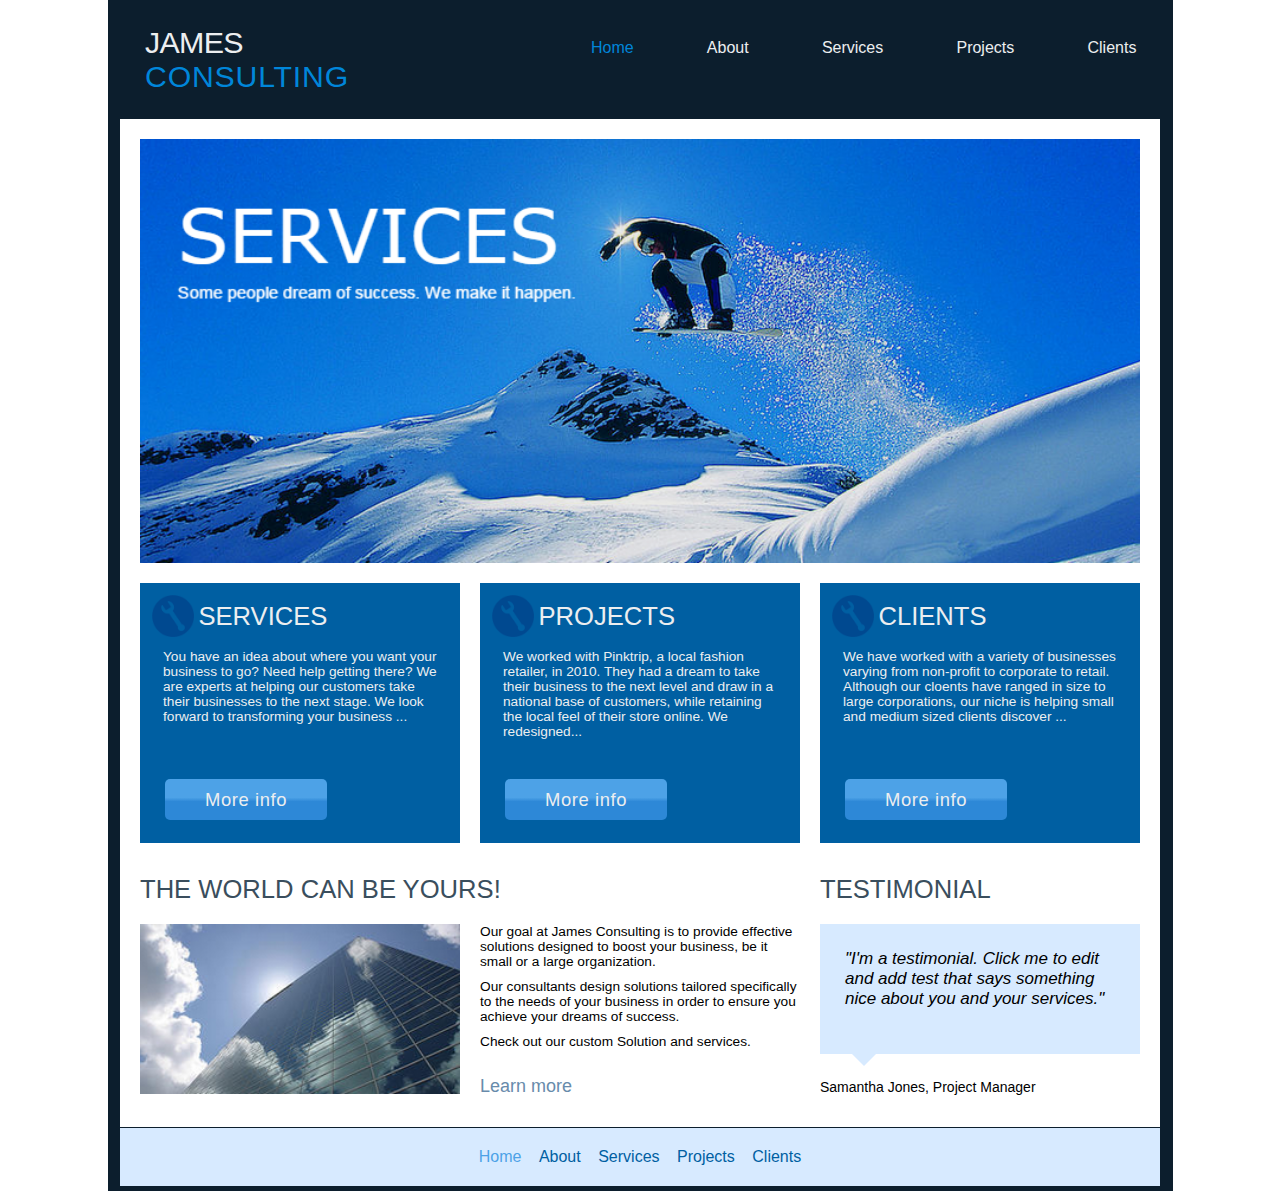
<file: scherer_archer_webFunExam/index.html>
<!DOCTYPE html>
<html lang="en">
<head>
    <meta charset="UTF-8">
    <meta http-equiv="X-UA-Compatible" content="IE=edge">
    <meta name="viewport" content="width=device-width, initial-scale=1.0">
    <link rel="stylesheet" href="style.css">
    <title>JAMES CONSULTING</title>
</head>
<body>
    <div id="wrapper">
        <header>
            <div id="logo">
                <span id="james">JAMES</span>
                <span id="consulting">CONSULTING</span>
            </div>
            <ul class="nav">
                <li id="h-home"><a href="#" >Home</a></li>
                <li><a href="#">About</a></li>
                <li><a href="#">Services</a></li>
                <li><a href="#">Projects</a></li>
                <li><a href="#">Clients</a></li>
            </ul>
        </header>
        <div id="container-main">
            <img src="main_img.png" alt="Service Image" id="main-image">
            <div class= "sub-con1">
                <div class="info-box">
                    <div class= "info-box-header">
                        <img src="icon.png" alt="Wrench Icon"> 
                        <span>SERVICES</span>
                    </div>
                    <p>You have an idea about where you want your business to go? Need help getting there? We are experts at helping our customers take their businesses to the next stage. We look forward to transforming your business ...</p>
                    <div class="b-box">
                        <a href="#" class="button">More info</a>
                    </div>
                </div>
                <div class="info-box" id= "project">
                    <div class= "info-box-header">
                        <img src="icon.png" alt="Wrench Icon">
                        <span>PROJECTS</span>
                    </div>
                    <p>We worked with Pinktrip, a local fashion retailer, in 2010. They had a dream to take their business to the next level and draw in a national base of customers, while retaining the local feel of their store online. We redesigned...</p>
                    <div class="b-box">
                        <a href="#" class="button">More info</a>
                    </div>
                </div>
                <div class="info-box">
                    <div class= "info-box-header">
                        <img src="icon.png" alt="Wrench Icon">
                        <span>CLIENTS</span>
                    </div>
                    <p>We have worked with a variety of businesses varying from non-profit to corporate to retail. Although our cloents have ranged in size to large corporations, our niche is helping small and medium sized clients discover ...</p>
                    <div class="b-box">
                        <a href="#" class="button">More info</a>
                    </div>
                </div>
            </div>
            <div class="sub-con1" id="sub-con2">
                <div id="world">THE WORLD CAN BE YOURS!</div>
                <div id="testimonial">TESTIMONIAL</div>
            </div>
            <div class="sub-con3">
                <div class="building">
                    <img src="building.png" alt="Building">
                </div>
                <div class="goals">
                    <p>Our goal at James Consulting is to provide effective solutions designed to boost your business, be it small or a large organization.</p>
                    <p>Our consultants design solutions tailored specifically to the needs of your business in order to ensure you achieve your dreams of success.</p>
                    <p>Check out our custom Solution and services.</p>
                    <p id="learn"><a href="#">Learn more</a></p>
                </div>
                <div class="t-text">
                    <div id=s-bubble>
                        <p>"I'm a testimonial. Click me to edit and add test that says something nice about you and your services."</p>
                    </div>
                    <div id="triangle"></div>
                    <p id="author">Samantha Jones, Project Manager</p>
                </div>
            </div>
        </div>
        <footer>
            <ul>
                <li id="f-home"><a href="#">Home</a></li>
                <li><a href="#">About</a></li>
                <li><a href="#">Services</a></li>
                <li><a href="#">Projects</a></li>
                <li><a href="#">Clients</a></li>
            </ul>
        </footer>
    </div>
</body>
</html>
</file>
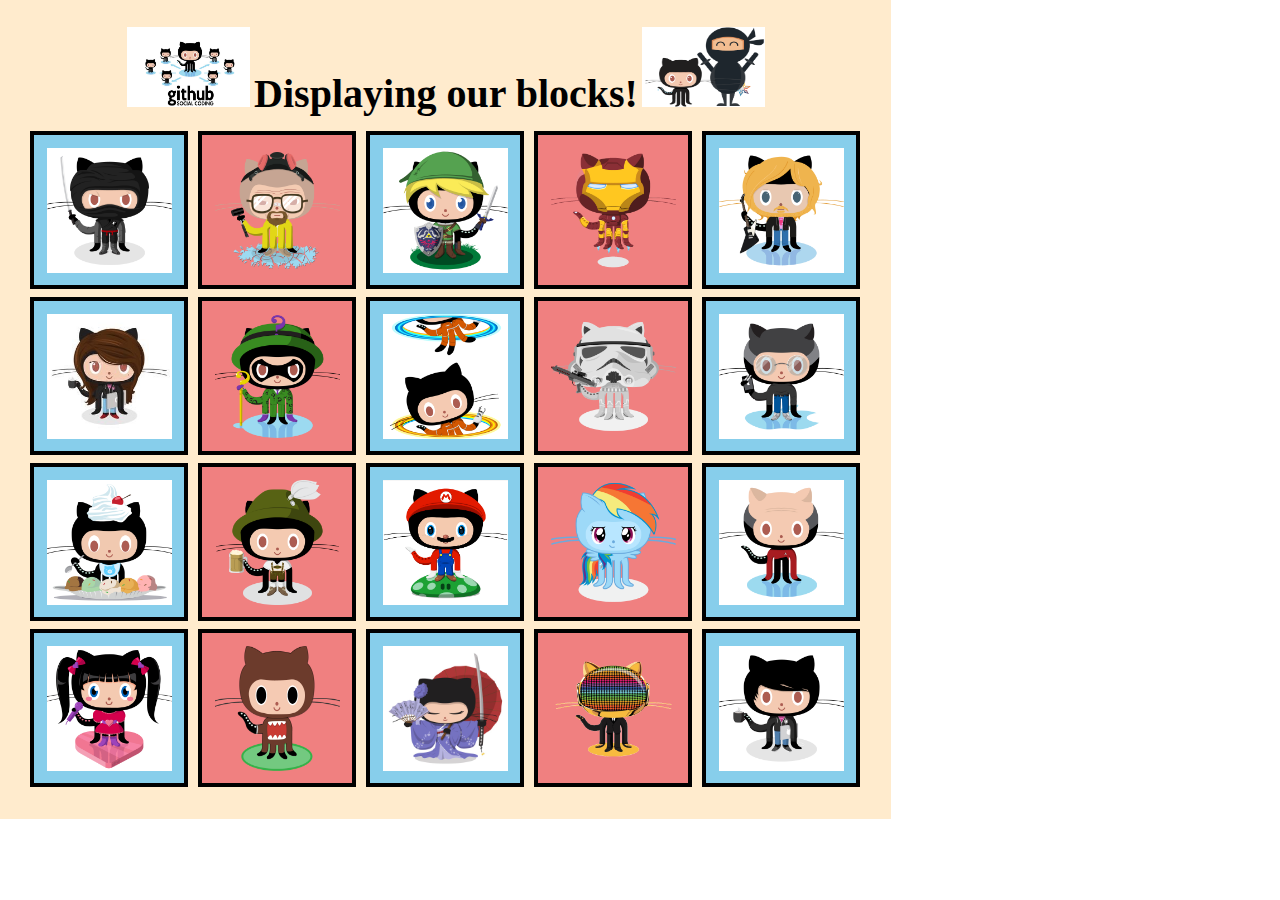
<file: CSS/scherer_archer_displayingBlocks/index.html>
<!DOCTYPE html>
<html lang="en">
<head>
    <meta charset="UTF-8">
    <meta http-equiv="X-UA-Compatible" content="IE=edge">
    <meta name="viewport" content="width=device-width, initial-scale=1.0">
    <link rel="stylesheet" type="text/css" href="style.css">
    <title>Document</title>
</head>
<body>
    <div id="wrapper">
        <div id="header">
            <img src="images/github.jpg" alt="Github Pic" id="headerpic1">
            <p>Displaying our blocks!</p>
            <img src="images/catandninja.png" alt="Image of Cat and Ninija" id="headerpic2">
        </div>
        <div id="content">
            <div class="row">
                <div class="blue-tile">
                    <img class="content-pics" src="images/1dojocat.jpg" alt="Image of Dojo Cat">
                </div>
                <div class="red-tile">
                    <img class="content-pics" src="images/2heisencat.png" alt="Image of Heisen-cat">
                </div>
                <div class="blue-tile">
                    <img class="content-pics" src="images/3linkcat.png" alt="Image of Link Cat">
                </div>
                <div class="red-tile">
                    <img class="content-pics" src="images/4ironcat.png" alt="Image of Iron-cat">
                </div>
                <div class="blue-tile">
                    <img class="content-pics" src="images/5defunktocat.png" alt="Image of Defunk-o-cat">
                </div>
            </div>
            <div class="row">
                <div class="blue-tile">
                    <img class="content-pics" src="images/6coder2.jpg" alt="Image Coder 2">
                </div>
                <div class="red-tile">
                    <img class="content-pics" src="images/7riddlocat.png" alt="Image of Riddlocat">
                </div>
                <div class="blue-tile">
                    <img class="content-pics" src="images/8chellocat.jpg" alt="Image Chello Cat">
                </div>
                <div class="red-tile">
                    <img class="content-pics" src="images/9stormtroopocat.png" alt="Image of Stormtropper Cat">
                </div>
                <div class="blue-tile">
                    <img class="content-pics" src="images/10visionary.jpg" alt="Image Visionary">
                </div>
            </div>
            <div class="row">
                <div class="blue-tile">
                    <img class="content-pics" src="images/11cherry.jpg" alt="Image of Cherry">
                </div>
                <div class="red-tile">
                    <img class="content-pics" src="images/12oktobercat.png" alt="Image of Oktober Cat">
                </div>
                <div class="blue-tile">
                    <img class="content-pics" src="images/13mario.png" alt="Image Mario">
                </div>
                <div class="red-tile">
                    <img class="content-pics" src="images/14cooler.png" alt="Image of Cooler">
                </div>
                <div class="blue-tile">
                    <img class="content-pics" src="images/15jean-luc-picat.jpg" alt="Image of Jean-luc-Picat">
                </div>
            </div>
            <div class="row">
                <div class="blue-tile">
                    <img class="content-pics" src="images/16aidorucat.png" alt="Image of Aidorucat">
                </div>
                <div class="red-tile">
                    <img class="content-pics" src="images/17domo-cat.png" alt="Image of Domo Cat">
                </div>
                <div class="blue-tile">
                    <img class="content-pics" src="images/18kantana.jpg" alt="Image of Katana Cat">
                </div>
                <div class="red-tile">
                    <img class="content-pics" src="images/19daftpunk.gif" alt="Image of Daft Punk">
                </div>
                <div class="blue-tile">
                    <img class="content-pics" src="images/20codercat.jpg" alt="Image of Coder Cat">
                </div>
            </div>
        </div>

    </div>
</body>
</html>
</file>
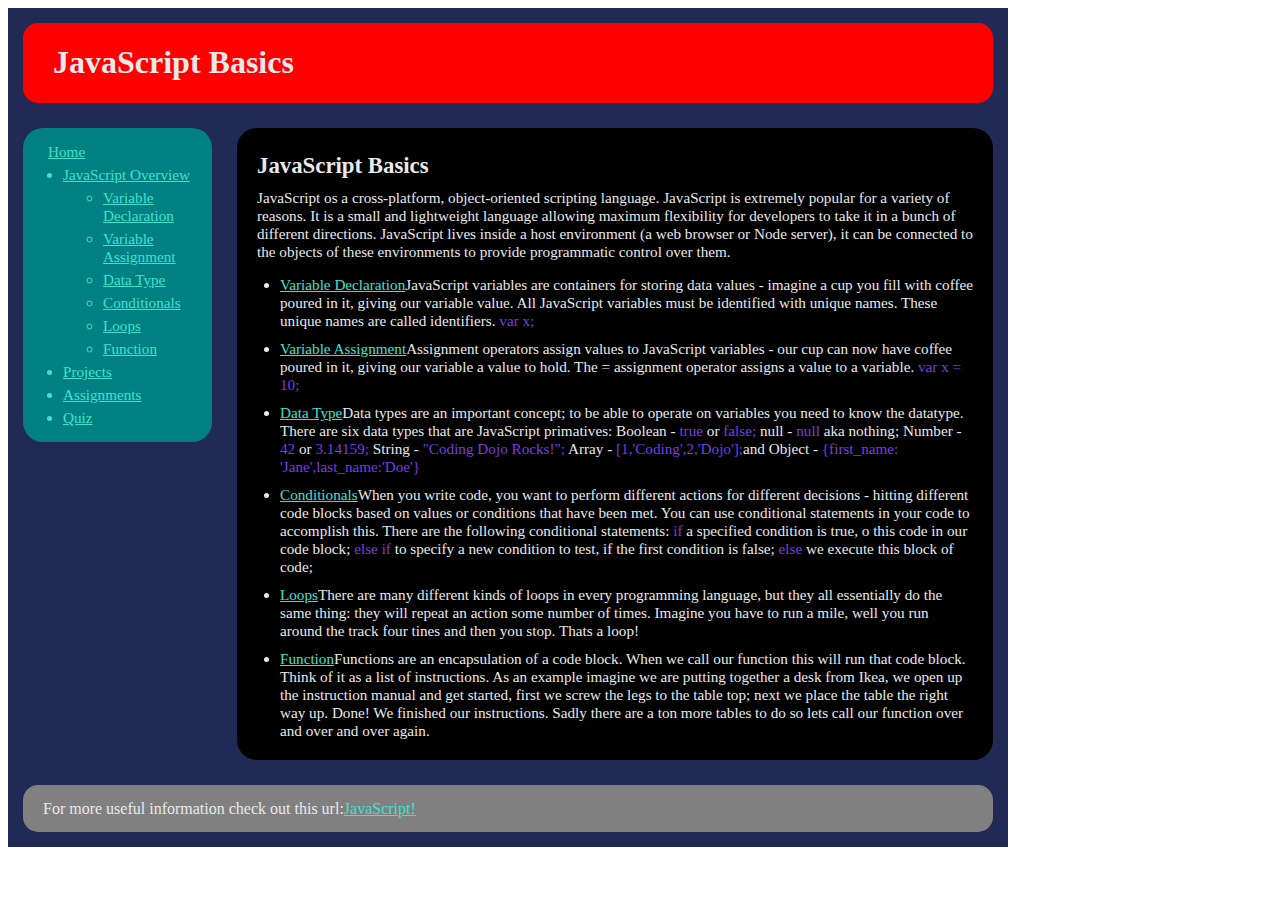
<file: CSS/scherer_archer_JavaScriptBasics/index.html>
<!DOCTYPE html>
<html lang="en">
<head>
    <meta charset="UTF-8">
    <meta http-equiv="X-UA-Compatible" content="IE=edge">
    <meta name="viewport" content="width=device-width, initial-scale=1.0">
    <link rel="stylesheet" type="text/css" href="style.css">
    <title>Document</title>
</head>
<body>
    <div id= "wrapper">
        <header> 
            <h1>JavaScript Basics</h1>
        </header>
        <nav>
            <!-- <a href="#">Home</a> -->
            <ul>
                <li id="home"><a href="#">Home</a></li>
                <li><a href="#">JavaScript Overview</a>
                    <ul id="sublist">
                        <li><a href="#">Variable Declaration</a></li>
                        <li><a href="#">Variable Assignment</a></li>
                        <li><a href="#">Data Type</a></li>
                        <li><a href="#">Conditionals</a></li>
                        <li><a href="#">Loops</a></li>
                        <li><a href="#">Function</a></li>
                    </ul>
                </li>
                <li><a href="#">Projects</a></li>
                <li><a href="#">Assignments</a></li>
                <li><a href="#">Quiz</a></li>
            </ul>
        </nav>
        <div class= "container">
            <div id= "content">
                <h2>JavaScript Basics</h2>
                <p>JavaScript os a cross-platform, object-oriented scripting language. JavaScript is extremely popular for a variety of reasons. It is a small and lightweight language allowing maximum flexibility for developers to take it in a bunch of different directions. JavaScript lives inside a host environment (a web browser or Node server), it can be connected to the objects of these environments to provide programmatic control over them. </p>
                <ul>
                    <li><a href="#">Variable Declaration</a>JavaScript variables are containers for storing data values - imagine a cup you fill with coffee poured in it, giving our variable value. All JavaScript variables must be identified with unique names. These unique names are called identifiers. <span>var x;</span></li>
                    <li><a href="#">Variable Assignment</a>Assignment operators assign values to JavaScript variables - our cup can now have coffee poured in it, giving our variable a value to hold. The = assignment operator assigns a value to a variable. <span>var x = 10;</span></li>
                    <li><a href="#">Data Type</a>Data types are an important concept; to be able to operate on variables you need to know the datatype. There are six data types that are JavaScript primatives: Boolean - <span>true</span> or <span>false;</span> null - <span>null</span> aka nothing; Number - <span>42</span> or <span>3.14159;</span> String - <span>"Coding Dojo Rocks!";</span> Array - <span>[1,'Coding',2,'Dojo'];</span>and Object - <span>{first_name: 'Jane',last_name:'Doe'}</span></li>
                    <li><a href="#">Conditionals</a>When you write code, you want to perform different actions for different decisions - hitting different code blocks based on values or conditions that have been met. You can use conditional statements in your code to accomplish this. There are the following conditional statements: <span>if</span> a specified condition is true, o this code in our code block; <span>else if</span> to specify a new condition to test, if the first condition is false; <span>else</span> we execute this block of code;</li>
                    <li><a href="#">Loops</a>There are many different kinds of loops in every programming language, but they all essentially do the same thing: they will repeat an action some number of times. Imagine you have to run a mile, well you run around the track four tines and then you stop. Thats a loop!</li>
                    <li><a href="#">Function</a>Functions are an encapsulation of a code block. When we call our function this will run that code block. Think of it as a list of instructions. As an example imagine we are putting together a desk from Ikea, we open up the instruction manual and get started, first we screw the legs to the table top; next we place the table the right way up. Done! We finished our instructions. Sadly there are a ton more tables to do so lets call our function over and over and over again.</li>
                </ul>
            </div>
        </div>
        <footer>For more useful information check out this url: <a href="#">JavaScript!</a></footer>
    </div>
</body>
</html>
</file>
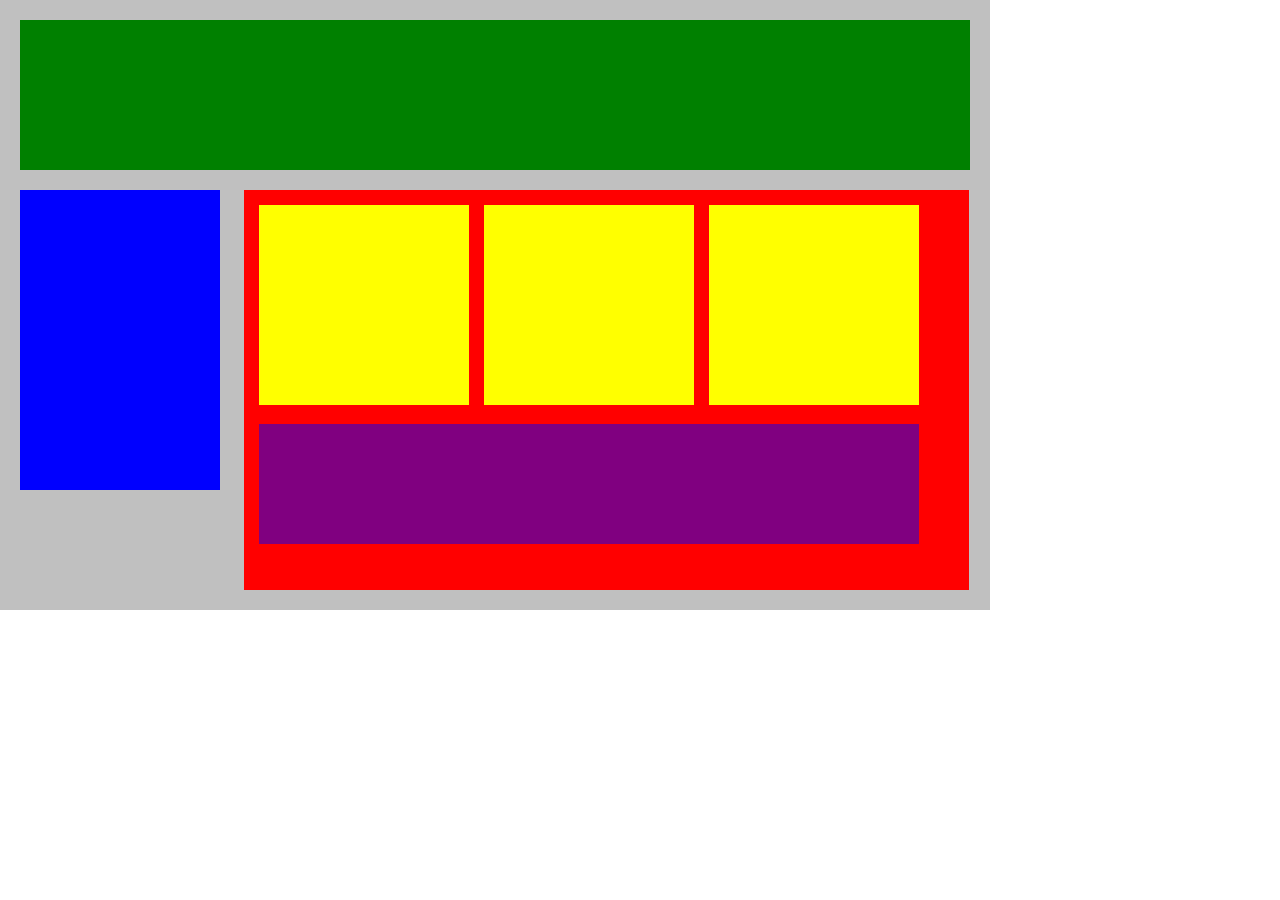
<file: CSS/scherer_archer_plottingYourBlocks/index.html>
<!DOCTYPE html>
<html lang="en">
    <head>
        <title>Position Practice</title>
        <link rel="stylesheet" type="text/css" href="styles.css">
    </head>
    <body>
        <div id="wrapper">
            <div id="header"></div>
            <div id="navigation"></div>
            <div id="main_content">
                <div class="subcontents"></div><div class="subcontents"></div><div class="subcontents">
                </div><div id="advertisement"></div>
                </div>
        </div><!-- end of wrapper -->
    </body>
</html>
</file>
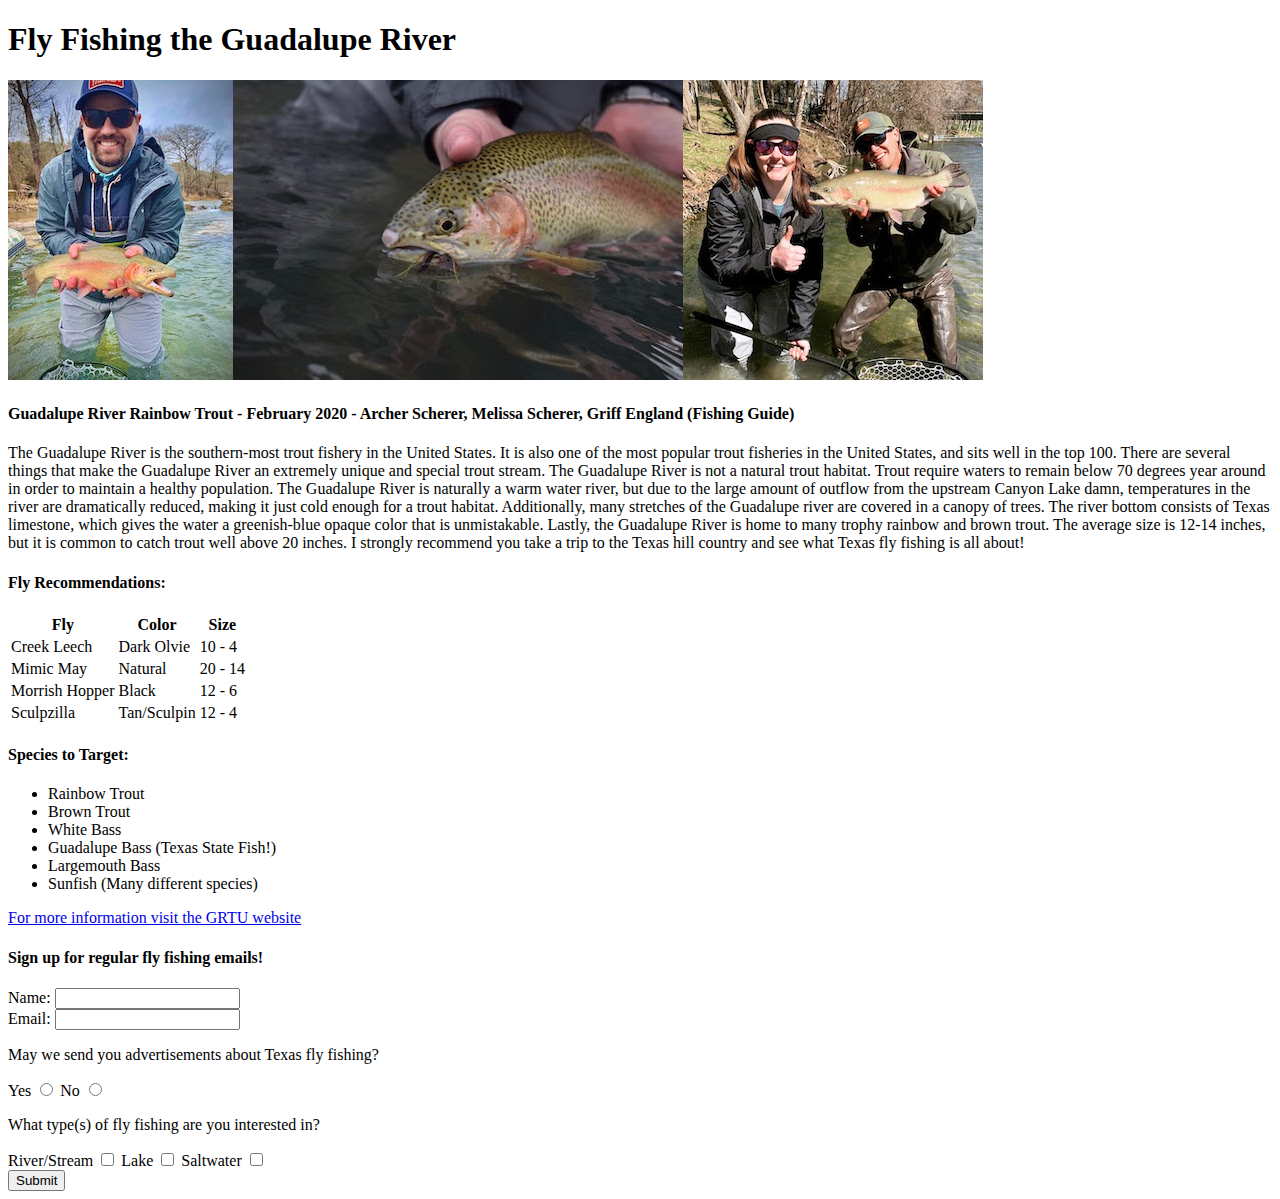
<file: HTML/scherer_archer_fakeBlog/index.html>
<!DOCTYPE html>
<html lang="en">
<head>
    <meta charset="UTF-8">
    <meta http-equiv="X-UA-Compatible" content="IE=edge">
    <meta name="viewport" content="width=device-width, initial-scale=1.0">
    <title>Fly Fishing the Guadalupe River</title>
</head>
<body>
    <h1>Fly Fishing the Guadalupe River</h1>
    <div>
        <img src="bowArcher1.jpeg" alt="Rainbow Trout"><img src="bow.jpeg" alt="Rainbow Trout in Net"><img src="bowMel.jpeg" alt="Huge Rainbow Trout">
        <h4>Guadalupe River Rainbow Trout  -  February 2020  -  Archer Scherer, Melissa Scherer, Griff England (Fishing Guide)</h4>
    </div>
    <p>The Guadalupe River is the southern-most trout fishery in the United States. It is also one of the most popular trout fisheries in the United States, and sits well in the top 100. There are several things that make the Guadalupe River an extremely unique and special trout stream. The Guadalupe River is not a natural trout habitat. Trout require waters to remain below 70 degrees year around in order to maintain a healthy population. The Guadalupe River is naturally a warm water river, but due to the large amount of outflow from the upstream Canyon Lake damn, temperatures in the river are dramatically reduced, making it just cold enough for a trout habitat. Additionally, many stretches of the Guadalupe river are covered in a canopy of trees. The river bottom consists of Texas limestone, which gives the water a greenish-blue opaque color that is unmistakable. Lastly, the Guadalupe River is home to many trophy rainbow and brown trout. The average size is 12-14 inches, but it is common to catch trout well above 20 inches. I strongly recommend you take a trip to the Texas hill country and see what Texas fly fishing is all about!</p>
    <div>
        <h4>Fly Recommendations:</h4>
        <table>
            <thead>
                <tr>
                    <th>Fly</th>
                    <th>Color</th>
                    <th>Size</th>
                </tr>
            </thead>
            <tbody>
                <tr>
                    <td>Creek Leech</td>
                    <td>Dark Olvie</td>
                    <td>10 - 4</td>
                </tr>
                <tr>
                    <td>Mimic May</td>
                    <td>Natural</td>
                    <td>20 - 14</td>
                </tr>
                <tr> 
                    <td>Morrish Hopper</td>
                    <td>Black</td>
                    <td>12 - 6</td>
                </tr>
                <tr>
                    <td>Sculpzilla</td>
                    <td>Tan/Sculpin</td>
                    <td>12 - 4</td>
                </tr>
            </tbody>
        </table>
    </div>
    <div>
        <h4>Species to Target:</h4>
        <ul>
            <li>Rainbow Trout</li>
            <li>Brown Trout</li>
            <li>White Bass</li>
            <li>Guadalupe Bass (Texas State Fish!)</li>
            <li>Largemouth Bass</li>
            <li>Sunfish (Many different species)</li>
        </ul>
    </div>
    <div>
        <a href="https://grtu.org/">For more information visit the GRTU website</a>
    </div>
    <div>
        <h4>Sign up for regular fly fishing emails!</h4>
        <form>
            <label for="name">Name:</label>
            <input type="text" name="name" id="name">
            <br>
            <label for="email">Email:</label>
            <input type="email" name="email" id="email">
            <br>
            <p>May we send you advertisements about Texas fly fishing?</p>
            <label for="yes">Yes</label>
            <input type="radio" name="permission" id="yes">
            <label for="no">No</label>
            <input type="radio" name="permission" id="no">
            <br>
            <p>What type(s) of fly fishing are you interested in?</p>
            <label for="river_stream">River/Stream</label>
            <input type="checkbox" name="type" id="river_stream">
            <label for="lake">Lake</label>
            <input type="checkbox" name="type" id="lake">
            <label for="salt">Saltwater</label>
            <input type="checkbox" name="type" id="salt">
            <br>
            <button type="submit">Submit</button>
        </form>
    </div>
</body>
</html>
</file>
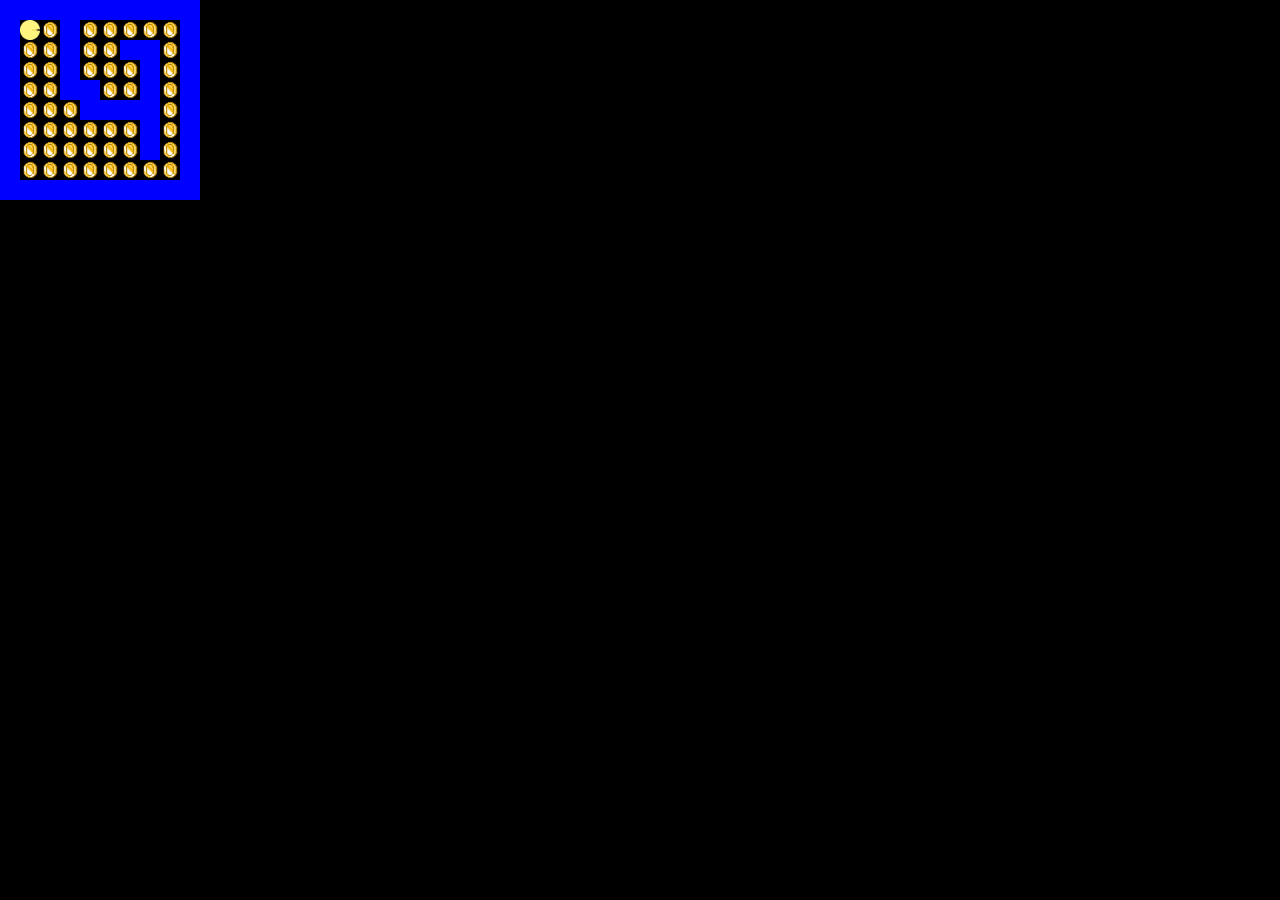
<file: JavaScript/pacMan/index.html>
<!DOCTYPE html>
<html lang="en">
<head>
    <meta charset="UTF-8">
    <meta http-equiv="X-UA-Compatible" content="IE=edge">
    <meta name="viewport" content="width=device-width, initial-scale=1.0">
    <!-- <link rel="stylesheet" href="style.css"> -->
    <title>PAC-MAN</title>
    <style type="text/css">
        * {
            margin:0;
            padding: 0;
            line-height: 0;
            font-size: 0px;
        }
        body{
            background-color: black;
        }
        .row >*{
            width: 20px;
            height: 20px;
            /* border: 1px solid black; */
            display: inline-block;
        }

        .brick {
            background-color: blue;
        }

        .coin {
            background-image: url("coin.gif");
            background-repeat: no-repeat;
            background-position: center;  
            background-size: cover;
        }

        .empty {

        }

        #pacman{
            width: 20px;
            height: 20px;
            background-image: url("pacman.gif");
            background-repeat: no-repeat;
            background-position: center;
            background-size: cover;
            position: absolute;
            /* top: 20px;
            left: 20px; */

        }
    </style>
</head>
<body>
    <div id="world"></div>
    <div id="pacman"></div>

    Features to build in js
    1) Have JS display the world as brick, coin, blank, pacman- done
    2)Have the pacman move up, down, side to side

    <script>
        var world = [
            [2,2,2,2,2,2,2,2,2,2],
            [2,1,1,2,1,1,1,1,1,2],
            [2,1,1,2,1,1,2,2,1,2],
            [2,1,1,2,1,1,1,2,1,2],
            [2,1,1,2,2,1,1,2,1,2],
            [2,1,1,1,2,2,2,2,1,2],
            [2,1,1,1,1,1,1,2,1,2],
            [2,1,1,1,1,1,1,2,1,2],
            [2,1,1,1,1,1,1,1,1,2],
            [2,2,2,2,2,2,2,2,2,2]
        ];

        var pacman = {
            x: 1,
            y: 1
        };

        function displayWorld() {
            var output = '';

            for(var i=0; i<world.length; i++) {
                output += "\n<div class='row'>"
                for(var j=0; j< world[i].length; j++) {
                    if(world[i][j] == 2) {
                        output+= "\n\t<div class='brick'></div>";
                    }
                    else if(world[i][j] ==1) {
                        output+= "\n\t<div class='coin'></div>";
                    }
                    if(world[i][j] ==0) {
                        output+= "\n\t<div class='empty'></div>";
                    }
                }
                output += "\n</div>";
            }
            console.log(output);
            document.getElementById('world').innerHTML = output;
        }
        function displayPacman() {
            document.getElementById('pacman').style.top = pacman.y*20+"px";
            document.getElementById('pacman').style.left = pacman.x*20+"px";

        }

        displayWorld();
        displayPacman();

        document.onkeydown = function(e){
            if(e.keyCode == 37 && world[pacman.y][pacman.x-1]!== 2) {
                pacman.x --;
            }
            else if(e.keyCode == 39 && world[pacman.y][pacman.x+1]!== 2) {
                pacman.x ++; 
            }
            else if(e.keyCode == 38 && world[pacman.y-1][pacman.x]!== 2) {
                pacman.y --;
            }
            else if(e.keyCode == 40 && world[pacman.y+1][pacman.x]!== 2) {
                pacman.y ++;
            }

            if(world[pacman.y][pacman.x] == 1){
                world[pacman.y][pacman.x] = 0;
            }
            displayWorld();    
            displayPacman();
        }


    </script>
</body>
</html>
</file>
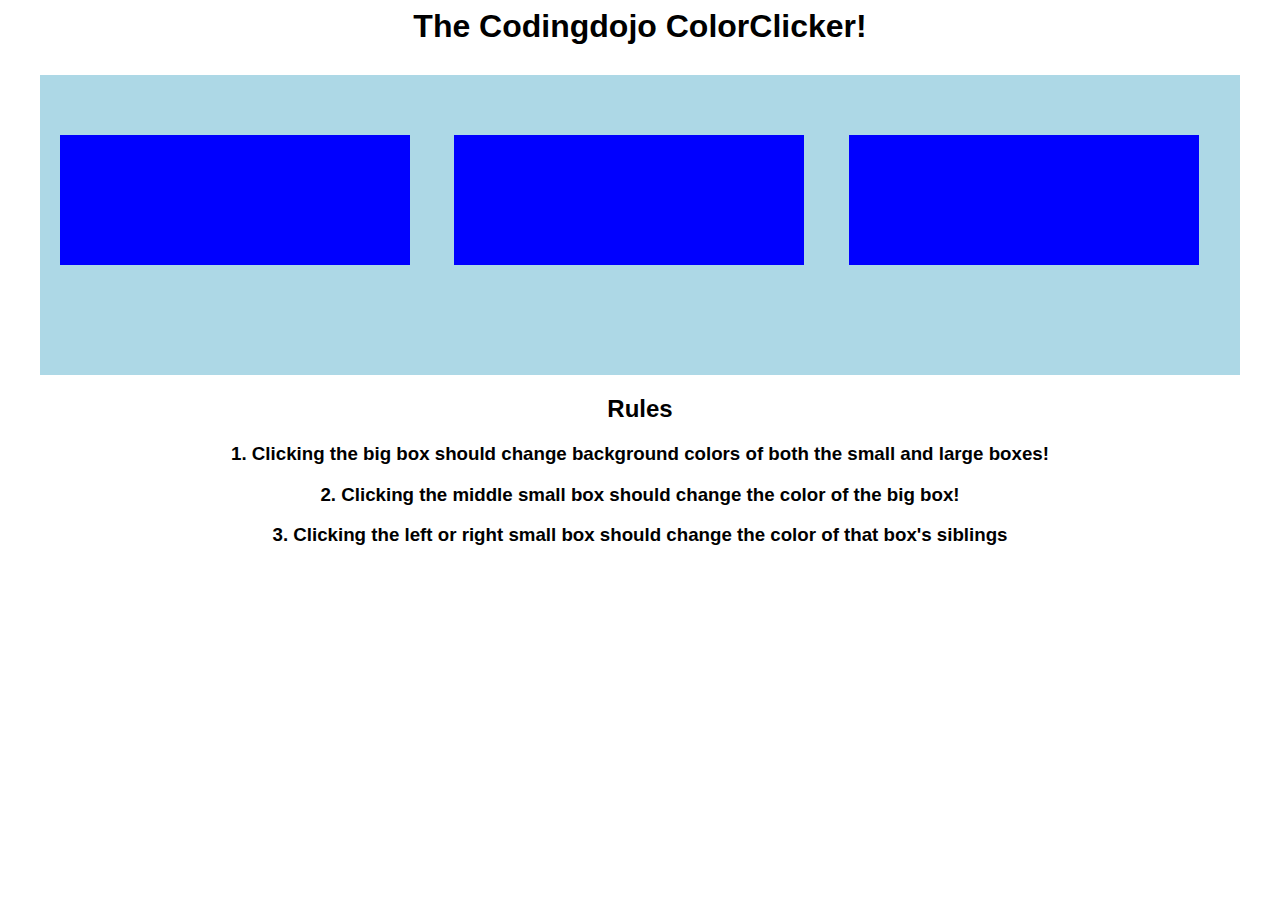
<file: JQuery/colorClicker/index.html>
<html>
    <head>
        <title>The Codingdojo ColorClicker!</title>
        <script type="text/javascript" src='http://code.jquery.com/jquery-1.10.2.min.js'></script> 
        <script type="text/javascript">
            function random_color()
                {
                var rgb = ['a','b','c','d','e','f','0','1','2','3','4','5','6','7','8','9'];
                color = '#'  //this is what we'll return!
                for(var i = 0; i < 6; i++) 
                {
                    x = Math.floor((Math.random()*16))
                    color += rgb[x]; 
                }
                return color;
            }
            $(document).ready(function(){
                $('#large_box').click(function(){
                    // alert('you clicked the big box!');
                    $(this).children().css('background-color', random_color());
                    $(this).css('background-color', random_color());
            //comment this out when you have figured out what event.stopPropagation is used for
                })
                $('.side_box').click(function(event){
                    $(this).siblings().css('background-color', random_color())
                    event.stopPropagation();
                })
                $('.middle_box').click(function(event){
                    $(this).parent().css('background-color', random_color())
                    event.stopPropagation();
                })
            });
        </script>
        <style type="text/css">
            *{
                font-family: sans-serif;
            }
            h2, h1, h3 {
                text-align: center;
            }
            #large_box {
                margin: 0px auto;
                margin-top: 30px;
                background-color: lightblue;
                width: 1200px;
                height: 300px; 
            }
            #large_box div {
                background-color: blue;
                display: inline-block;
                width: 350px;
                height: 130px;
                margin: 60px 20px;
            }
        </style>
    </head>
    <body>
        <h1>The Codingdojo ColorClicker! </h1>
        <div id='large_box'>
            <div class='side_box'></div>
            <div class='middle_box'></div>
            <div class='side_box'></div>
        </div>
        <h2>Rules</h2>
        <h3>1. Clicking the big box should change background colors of both the small and large boxes!</h3>
        <h3>2. Clicking the middle small box should change the color of the big box!</h3>
        <h3>3. Clicking the left or right small box should change the color of that box's siblings</h3>
    </body>
</html>
</file>
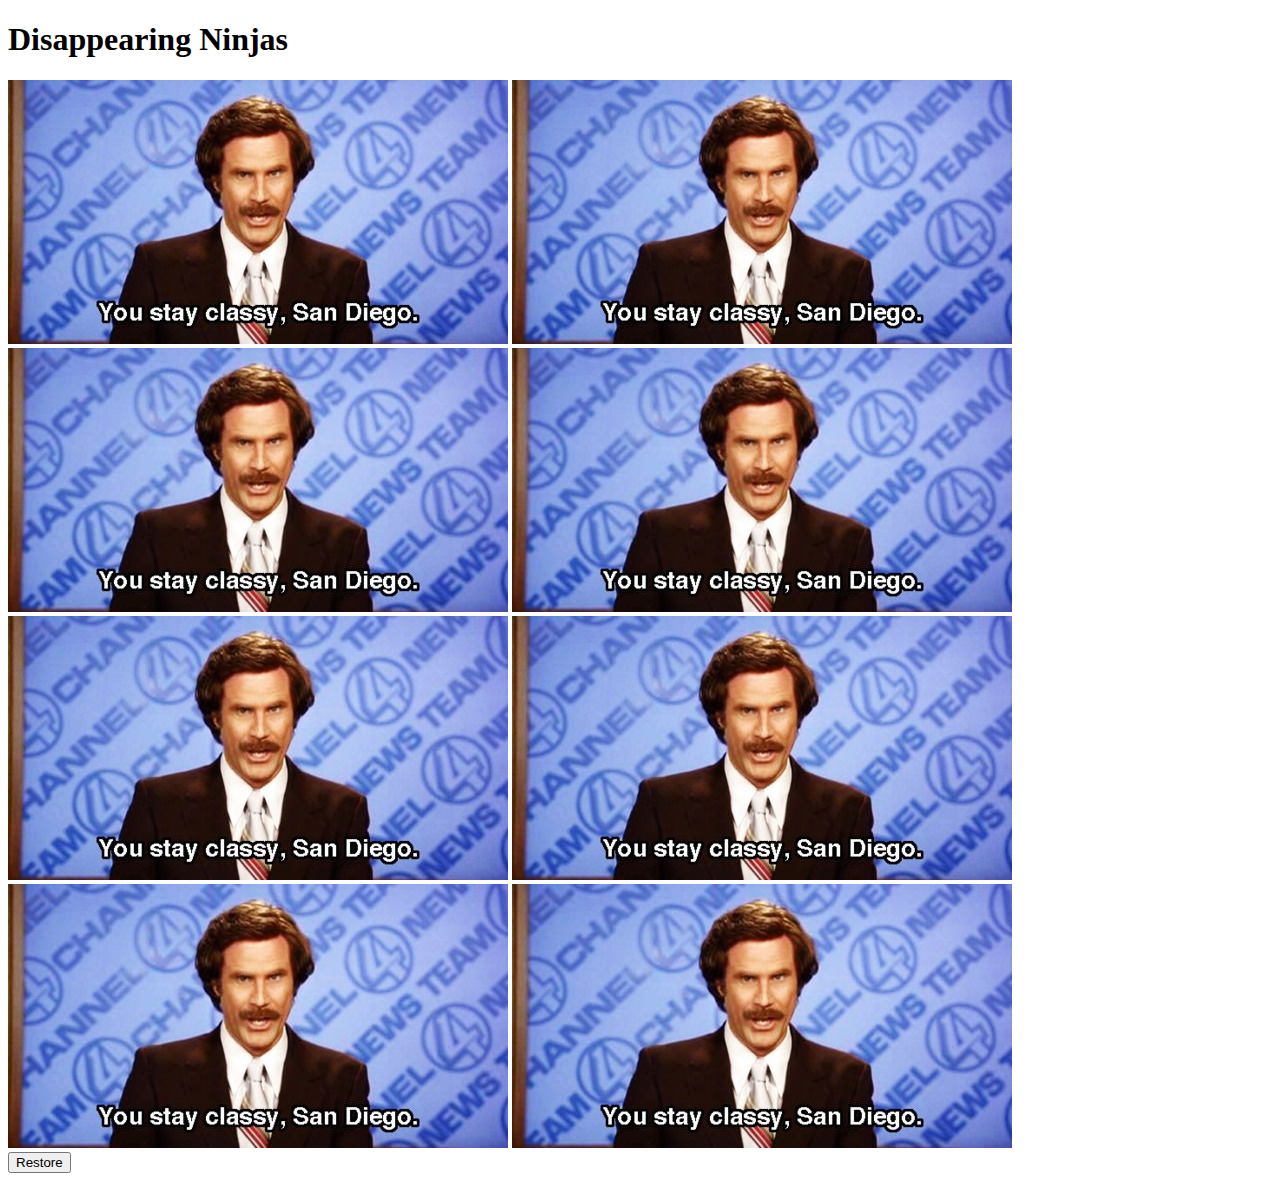
<file: JQuery/disappearingNinjas/index.html>
<!DOCTYPE html>
<html lang="en">
<head>
    <meta charset="UTF-8">
    <meta http-equiv="X-UA-Compatible" content="IE=edge">
    <meta name="viewport" content="width=device-width, initial-scale=1.0">
    <link rel="stylesheet" href="style.css" type="text/css">
    <script src="https://ajax.googleapis.com/ajax/libs/jquery/3.6.0/jquery.min.js"></script>
    <title>Disappearing Ninjas</title>

    <script>
        $(document).ready(function(){
            $('img').click(function(){
                $(this).hide();
            });
            $('button').click(function(){
                $('img').show();
            });
        });
    </script>


</head>
<body>
    <div id="wrapper">
        <h1>Disappearing Ninjas</h1>
        <div id= "container">
            <img src="classy.jpg" alt="Stay Classy">
            <img src="classy.jpg" alt="Stay Classy">
            <img src="classy.jpg" alt="Stay Classy">
            <img src="classy.jpg" alt="Stay Classy">
            <img src="classy.jpg" alt="Stay Classy">
            <img src="classy.jpg" alt="Stay Classy">
            <img src="classy.jpg" alt="Stay Classy">
            <img src="classy.jpg" alt="Stay Classy">
        </div>
        <button>Restore</button>
    </div>
</body>
</html>
</file>
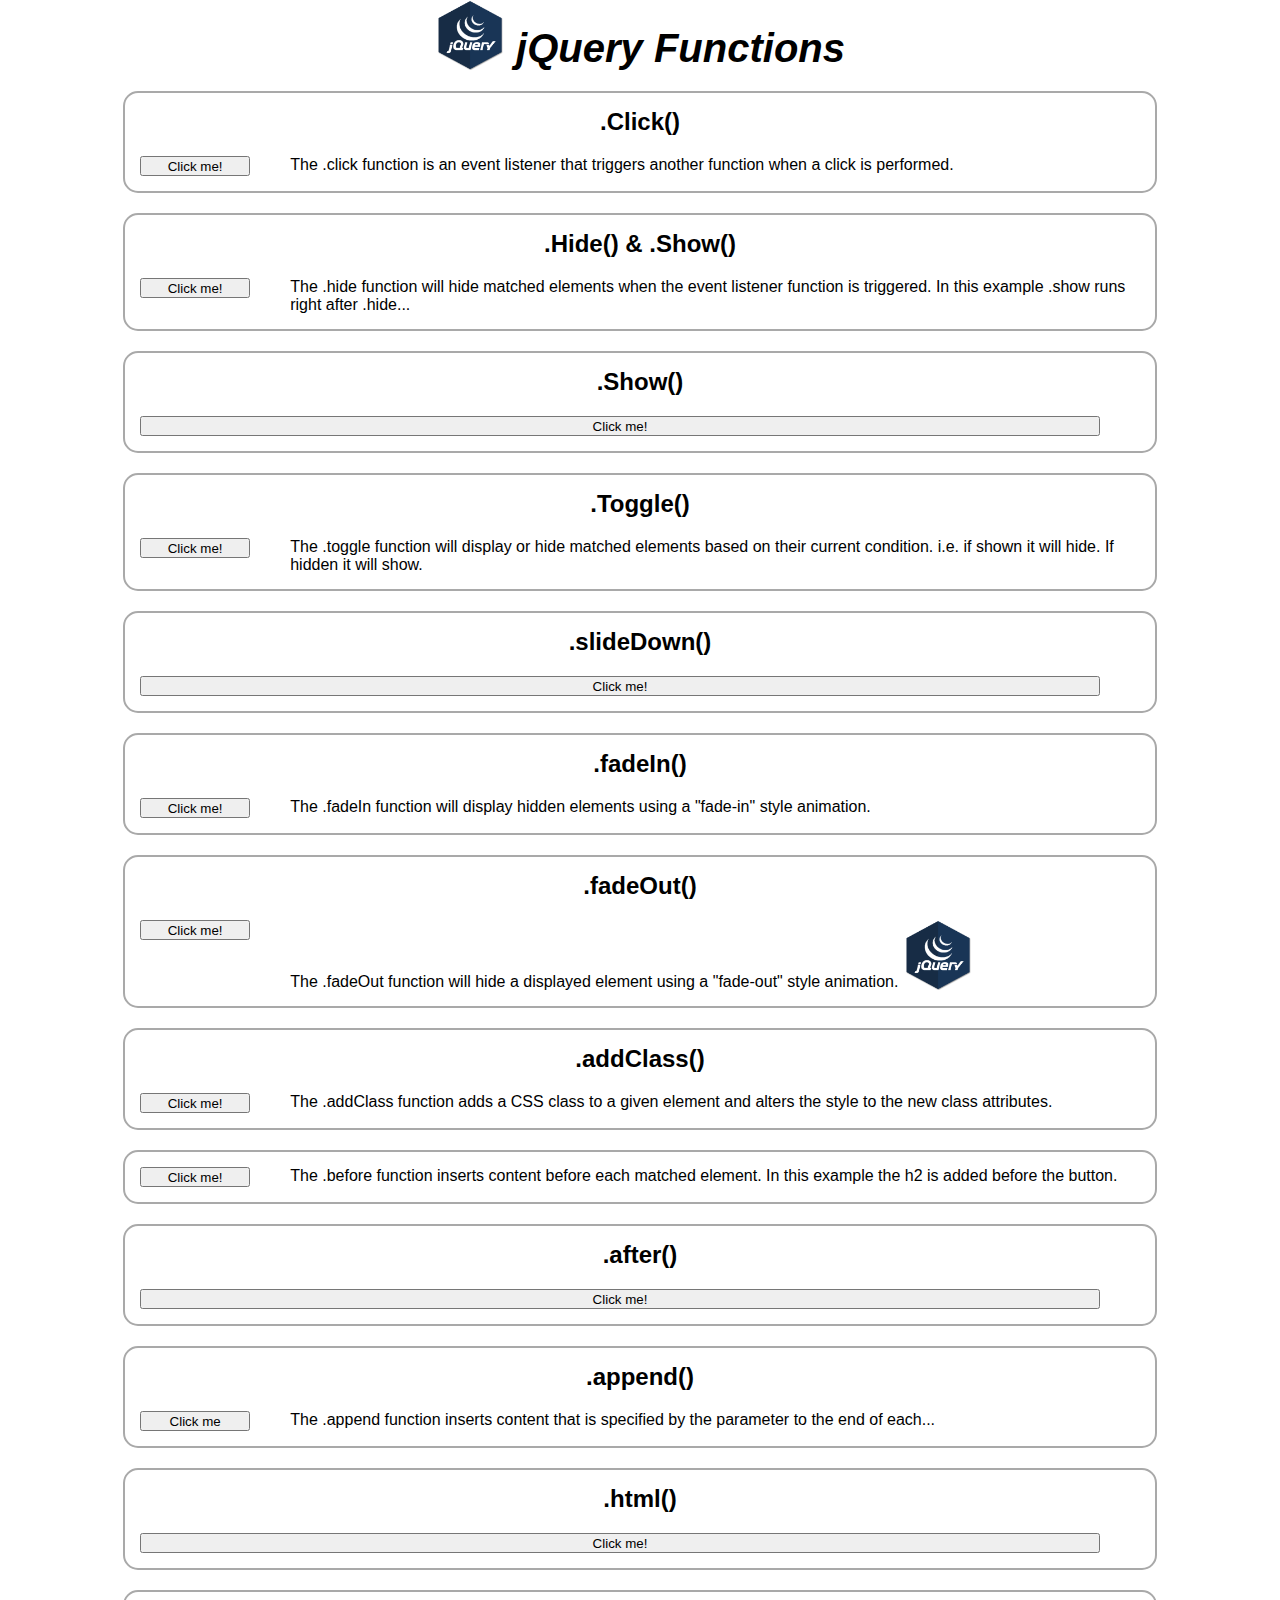
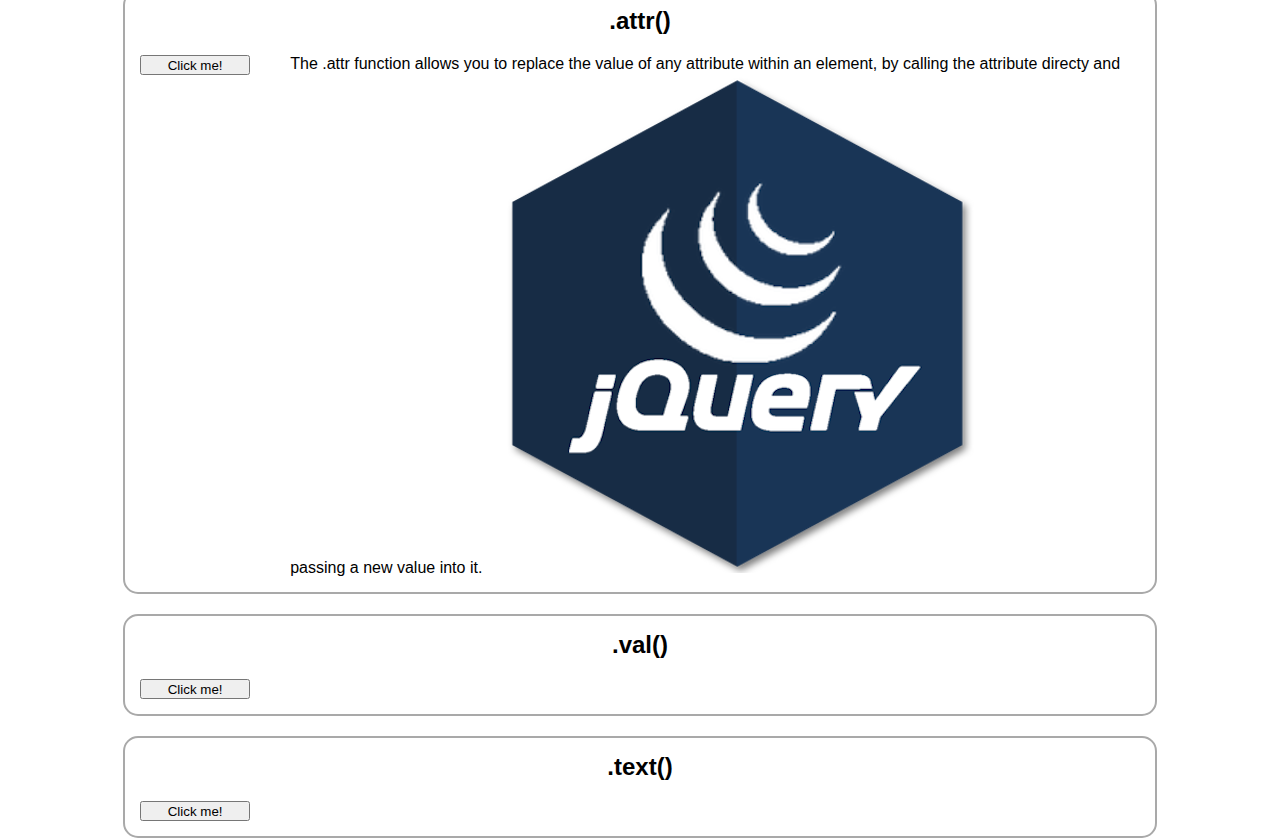
<file: JQuery/jQueryFunctions/index.html>
<!DOCTYPE html>
<html lang="en">
<head>
    <meta charset="UTF-8">
    <meta http-equiv="X-UA-Compatible" content="IE=edge">
    <meta name="viewport" content="width=device-width, initial-scale=1.0">
    <link rel="stylesheet" type="text/css" href="style.css">
    <script src="https://ajax.googleapis.com/ajax/libs/jquery/3.6.0/jquery.min.js"></script>

    <Script>
        $(document).ready(function(){
            $('#click button').click(function() {
                alert(".click in action!!");
            });

            $('#hide button').click(function(){
                $('#hide p').hide();
            });

            $('#hide button').click(function(){
                $('#hide p').show(1000);
            });

            $('#show button').click(function(){
                $('#show p').show(1000);
            });

            $('#toggle button').click(function(){
                $('#toggle p').toggle();
            });

            $('#slide-down button').click(function(){
                $('#slide-down p').slideDown(2000);
            });

            $('#fade-in button').click(function(){
                $('#fade-in img').fadeIn(2000);
            });

            $('#fade-out button').click(function(){
                $('#fade-out img').fadeOut(2000);
            });

            $('#add-class button').click(function(){
                $('#add-class').addClass('classy');
            });

            $('#before button').click(function(){
                $('#before button').before('<h2>.before()</h2>');
            });

            $('#after button').click(function(){
                $('#after button').after('<p>The .after function inserts content after each matched element. In this example the p tag is added after the button.</p>');
            });

            $('#append button').click(function(){
                $('#append p').append(' element.');
            });

            $('#html button').click(function(){
                $('#html div').html('<p>The .html function serves to insert html elements into other elements using whatever tag you use. In this expample this p tag is being added to 2 divs</p>');
            });

            $('#attr button').click(function(){
                $('#attr img').attr("src", "addClass.jpeg");
            })

            $('#val button').click(function(){
                var value= $(this).val();
                $('#val p').text(value);
            })

            $('#text').click(function(){
                $('#text p').text('<p>This function adds text to a tag</p>');
            });
        }); 
    </Script>
    <title>jQuery Functions</title>
</head>
<body>
    <div id="wrapper">
        <h1><img class= "logo" src="jQuery.png" alt="jQuery Logo"> jQuery Functions</h1>
        <div id= "click" class="function">
            <h2>.Click()</h2>
            <button>Click me!</button>
            <p>The .click function is an event listener that triggers another function when a click is performed. </p>
        </div>
        <div id= "hide" class="function">
            <h2>.Hide() & .Show()</h2>
            <button>Click me!</button>
            <p>The .hide function will hide matched elements when the event listener function is triggered. In this example .show runs right after .hide...</p>
        </div>
        <div id= "show" class="function">
            <h2>.Show()</h2>
            <button>Click me!</button>
            <p>The .show function will show previously hidden or not displayed matched elements when the event listener function is triggered.</p>
        </div>
        <div id= "toggle" class="function">
            <h2>.Toggle()</h2>
            <button>Click me!</button>
            <p>The .toggle function will display or hide matched elements based on their current condition. i.e. if shown it will hide. If hidden it will show.</p>
        </div>
        <div id= "slide-down" class="function">
            <h2>.slideDown()</h2>
            <button>Click me!</button>
            <p>The .slideDown function will display a hidden element by animating a "pull-down" type motion. <img class="logo" src="jQuery.png" alt="jQuery Logo"></p>
        </div>
        <div id= "fade-in" class="function">
            <h2>.fadeIn()</h2>
            <button>Click me!</button>
            <p>The .fadeIn function will display hidden elements using a "fade-in" style animation. <img class="logo" src="jQuery.png" alt="jQuery Logo"></p>
        </div>
        <div id= "fade-out" class="function">
            <h2>.fadeOut()</h2>
            <button>Click me!</button>
            <p>The .fadeOut function will hide a displayed element using a "fade-out" style animation. <img class="logo" src="jQuery.png" alt="jQuery Logo"></p>
        </div>
        <div id= "add-class" class="function">
            <h2>.addClass()</h2>
            <button>Click me!</button>
            <p>The .addClass function adds a CSS class to a given element and alters the style to the new class attributes.</p>
        </div>
        <div id= "before" class="function">
            <button>Click me!</button>
            <p>The .before function inserts content before each matched element. In this example the h2 is added before the button.</p>
        </div>
        <div id= "after" class="function">
            <h2>.after()</h2>
            <button>Click me!</button>
        </div>
        <div id="append" class="function">
            <h2>.append()</h2>
            <button>Click me</button>
            <p>The .append function inserts content that is specified by the parameter to the end of each...</p>
        </div>
        <div id="html" class="function">
            <h2>.html()</h2>
            <button>Click me!</button>
            <div></div>
            <div></div>
        </div>
        <div id="attr" class="function">
            <h2>.attr()</h2>
            <button>Click me!</button>
            <p>The .attr function allows you to replace the value of any attribute within an element, by calling the attribute directy and passing a new value into it. <img src="jQuery.png" alt=""></p>
        </div>
        <div id="val" class="function">
            <h2>.val()</h2>
            <button value="Click Me!">Click me!</button>
            <p></p>
        </div>
        <div id="text" class="function">
            <h2>.text()</h2>
            <button>Click me!</button>
            <p></p>
        </div>
    </div>
</body>
</html>
</file>
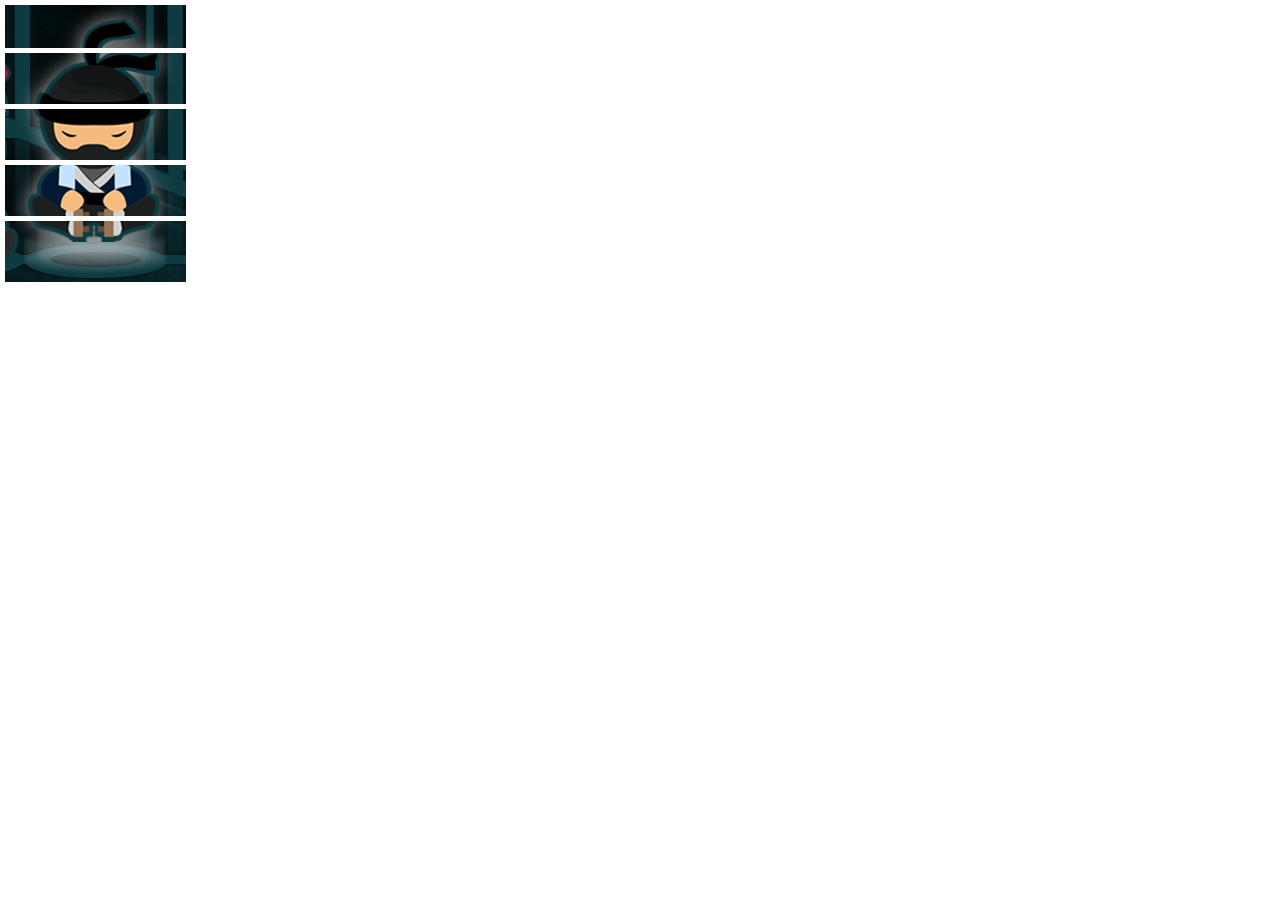
<file: JQuery/ninjaCat/index.html>
<!DOCTYPE html>
<html lang="en">
<head>
    <meta charset="UTF-8">
    <meta http-equiv="X-UA-Compatible" content="IE=edge">
    <meta name="viewport" content="width=device-width, initial-scale=1.0">
    <link rel="stylesheet" href="style.css" type="text/css">
    <script src="https://ajax.googleapis.com/ajax/libs/jquery/3.6.0/jquery.min.js"></script>

    <script>
        var imgHTML= '';
        for(var i= 0; i<5; i++){
            imgHTML += `<img src="img/ninja${i}.png" alt-data-src="img/cat${i}.png">`
        }
        $(document).ready(function(){
            $('body').append(imgHTML);

            $('img').click(function(){
                var src= $(this).attr('src');
                // console.log (src);
                $(this).attr('src', $(this).attr('alt-data-src'))
                $(this).attr('alt-data-src',src)
            })
        });

    </script>
    <title>Ninja Cat</title>
</head>
<body>
</body>
</html>
</file>
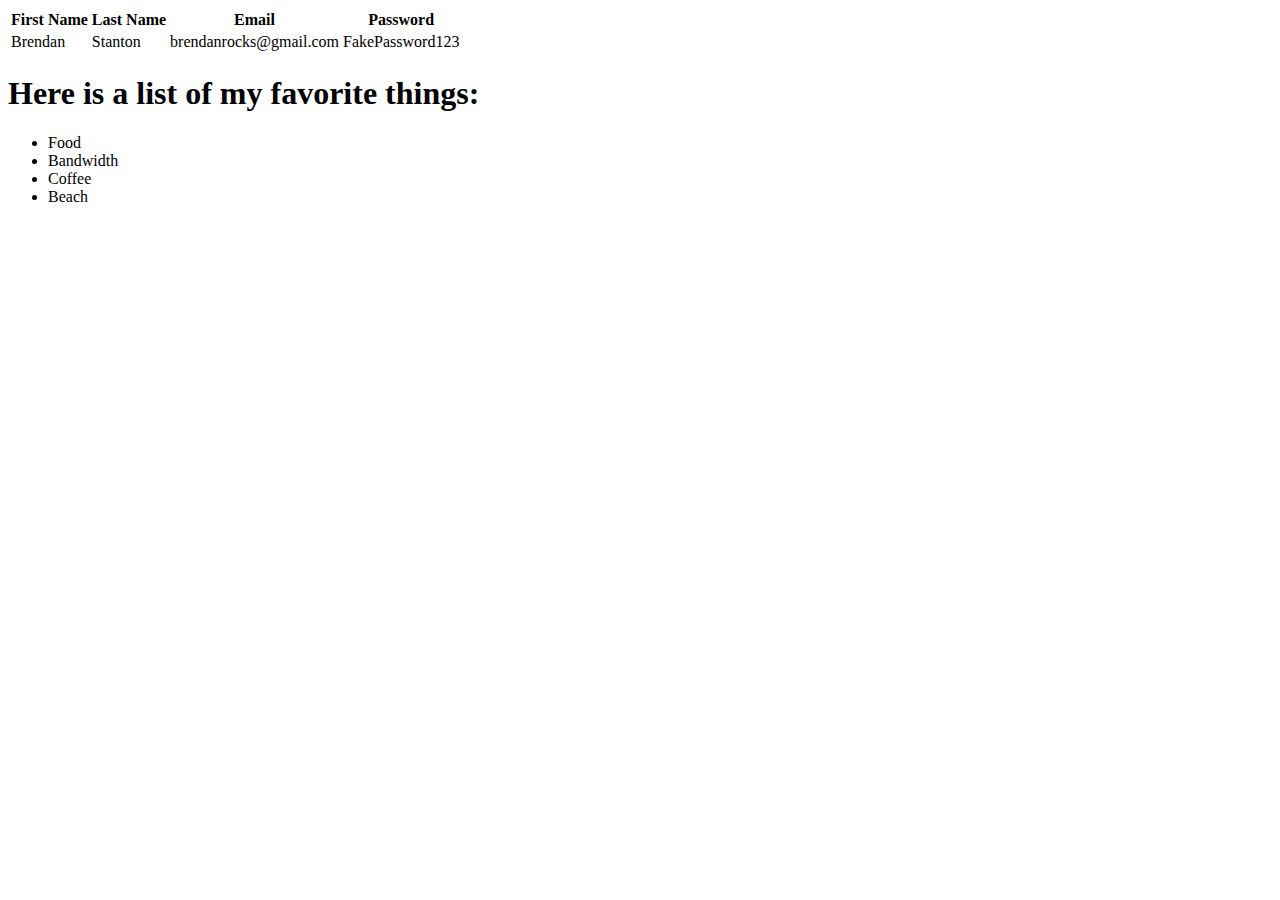
<file: HTML/Scherer_Archer_PCS_Assignments/pcs2.html>
<!DOCTYPE html>
<html>
    <head>
        <title>
            Basic II
        </title>
    </head>
    <body>
        <table> 
            <thead>
                <tr>
                    <th>First Name</th>
                    <th>Last Name</th>
                    <th>Email</th>
                    <th>Password</th>
                </tr>
            </thead>
            <tbody>
                <tr>
                    <td>Brendan</td>
                    <td>Stanton</td>
                    <td>brendanrocks@gmail.com</td>
                    <td> FakePassword123 </td>
                </tr>
            </tbody>
        </table>
        <h1>Here is a list of my favorite things:</h1>
        <ul>
            <li>Food</li>
            <li>Bandwidth</li>
            <li>Coffee</li>
            <li>Beach</li>
        </ul>
    </body>
</html>
</file>
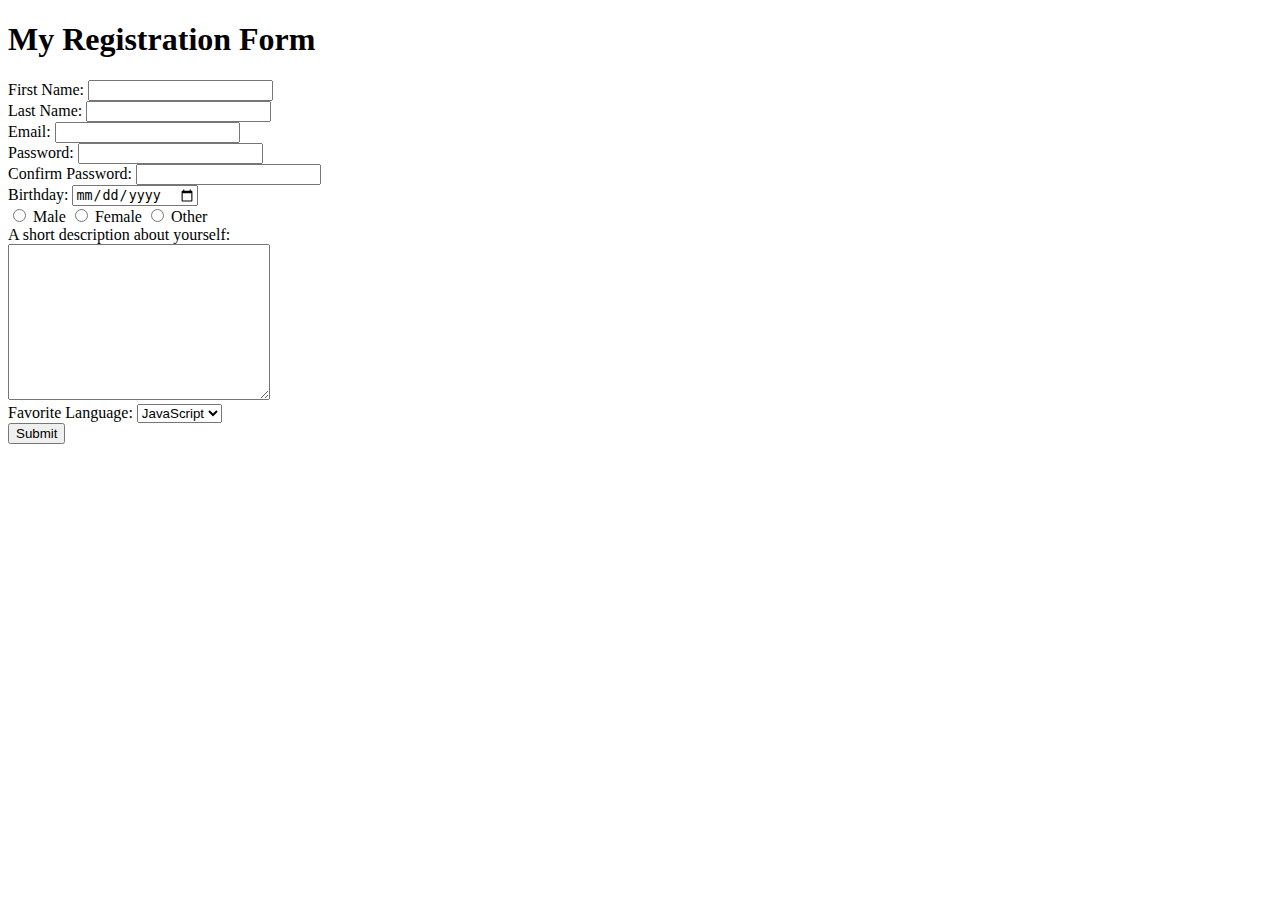
<file: HTML/Scherer_Archer_RegForm/Scherer_Archer_RegForm.html>
<!DOCTYPE html>
<html>
    <head>
        <meta charset="utf-8">
        <title>My Registration Form</title>
        <meta name="Description" content="This is my first Registration Form...">
    </head>
    <body>
        <h1>My Registration Form</h1>
        <form>
            <label for="first_name">First Name:</label>
            <input type="text" name="frist_name" id="first_name"><br>

            <label for="last_name">Last Name:</label>
            <input type="text" name="last_name" id="last_name"><br>

            <label for="email">Email:</label>
            <input type="email" name="email" id="email"><br>

            <label for="password">Password:</label>
            <input type="password" name="password" id="password"><br>

            <label for="pw_confirm">Confirm Password:</label>
            <input type="password" name="pw_confirm" id="pw_confirm"><br>

            <label for="birthday">Birthday:</label>
            <input type="date" name="birthday" id="birthday"><br>

            <input type="radio" name="gender" id="male">
            <label for="male">Male</label>
            <input type="radio" name="gender" id="female">
            <label for="female">Female</label>
            <input type="radio" name="gender" id="other">
            <label for="other">Other</label><br>

            <label for="description">A short description about yourself:</label><br>
            <textarea name="description" id="description" cols="30" rows="10"></textarea><br>

            <label for="fav_lang">Favorite Language:</label>
            <select name="fav_lang" id="fav_lang">
                <option value="javaScript">JavaScript</option>
                <option value="react">React</option>
                <option value="ruby">Ruby</option>
                <option value="pyhon">Python</option>
            </select><br>
            <input type="submit" name= "submit">
        </form>
    </body>
</html>
</file>
<file: scherer_archer_webFunExam/style.css>
* {
    margin: 0 auto;
    padding: 0;
    font-family: 'Tahoma', sans-serif;
}

#wrapper {
    display: flex;
    flex-wrap: wrap;
    width:1040px;
    background-color: #0c1e2d;
    padding: 25px 12.5px 5px 12.5px;
}

#container-main {
    background-color: #ffffff;
    width: 100%;
    margin-top: 25px;
    display:flex;
    flex-wrap: wrap;
}

/* Text decor */
a {
    text-decoration: none;
}

#james, .nav a, .info-box, .button {
    color:  #eceef0;
}

/* Header */
header {
    width: 100%;
    display: flex;
    align-items: baseline;
}

#logo {
    margin-left: 25px;
    flex: 1;
}

#james {
    letter-spacing: -0.7px;
    font-size: 1.9em;
    text-decoration-line: 3px  ;
    font-weight: lighter;
    margin-right: 4px;
}

#consulting {
    color: #0086da;
    font-weight: lighter;
    font-size: 1.89em;
    letter-spacing: .8px;
}

.nav {
    flex: 2;
    list-style-type: none;
    display: flex;
    justify-content: flex-end;
    font-size: 1em;
    padding-left: 40px;
    margin-left: 60px;
    margin-right: -13px;
}

.nav li {
    display: inline;
}

#h-home a {
    color: #0086da;
    font: lighter;
}

#main-image {
    width:100%;
    padding: 20px;
}

/*First row of Info Boxes */
.sub-con1 {
display: flex;
width: 100%;
padding:0px 20px;
}

#project {
    margin: 0px 20px;
}

.info-box {
    background-color: #005fa2;
    flex: 1;
    display: block;
    height: 260px;
}

.info-box-header {
    margin: 12px 12px;
    height: fit-content;
}

.info-box-header img {
    width: 42px;
    vertical-align: middle;
}

.info-box-header  span {
    vertical-align: middle;
    font-size: 1.6em; 
}

.b-box {
display: block;
margin-left: 25px;
}

.button {
    background-image: linear-gradient(to top, #2D88D7 0%, #2D88D7 45%, #4DA2e7 55%, #4DA2E7 100%);
    border-radius: 5px;
    font-size: 1.15em;
    text-decoration: none;
    letter-spacing: 0.6px;
    padding: 10px 40px;
}

.info-box p {
    display: block;
    margin: 0px 23px; 
    font-size: 13.7px;
    height: 140px;
    font-family: Arial, Helvetica, sans-serif;
    
}

/* Label row */
#sub-con2 {
    margin-top: 32px;
    margin-bottom: 20px;
}

#world {
    flex: 2;
    font-size: 1.6em;
    color: #3a4e5d;
} 

#testimonial {
    flex: 1;
    font-size: 1.6em;
    color: #3a4e5d;
    margin-left: 40px;     
}

/* Second row of Info Boxes */
.sub-con3 {
    display: flex;
    padding:0px 20px 20px 20px;
}

.building {
    flex: 1;
}

.building img {
    width: 100%;
}

.goals {
    flex: 1;
    font-size: 13.7px;
    margin: 0px 20px;
}
.goals p {
    font-family: Arial, Helvetica, sans-serif;
    margin-bottom: 10px;
}

.goals a {
    text-decoration: none;
    color: #688bab;
    font-size: 18px;
    font-weight: lighter;

}

#learn {
    margin-top: 27px;
}
.t-text {
    flex: 1;
}

#s-bubble {
    width: 100%;
    height:130px;
    background-color: #d7eaff;
    /* text-align: center; */
    
}
#s-bubble p {
    padding:25px;
    font-size: 17px;
    font-style: italic;
    font-weight: lighter;
    font-family: Arial, Helvetica, sans-serif;
}
#triangle {
    margin-left: 32px;
    width:0px;
    height: 0px;
    border-top: 12px solid #d7eaff;
    border-right: 12px solid transparent ;
    /* border-bottom: 12px solid #d7eaff; */
    border-left: 12px solid transparent;
}

#author {
    margin-top: 13px;
    font-size: 14px;
    font-family: Arial, Helvetica, sans-serif;
}

/* Footer */
footer { 
    background-color: #d7eaff;
    margin-top: 1px;
    width: 100%;
    padding:20px;
    
}

footer ul {
    list-style-type: none;
    display: flex;
    justify-content: space-between;
    margin-left:330px;
    margin-right: 330px;
}

#f-home a {
    color: #4da2e7;
    font: lighter;
}

footer a {
    color: #005fa2;
    font-size: 14;
    font-weight: 525;
}

/* This one was more challenging than it looked! Thanks for all the teaching thus far! */
</file>
<file: CSS/scherer_archer_displayingBlocks/style.css>
*{
    margin: 0px;
    padding: 0px;
}
#wrapper{
    width: 837px;
    height: 780px;
    background-color: blanchedalmond;
    padding: 27px 27px 12px 27px;
}
#header{
    width: 838px;
    height: 100px;
    margin: 0px;
    vertical-align: bottom;
    text-align: center;
    
}
#headerpic1{
    display: inline-block;
    width: auto;
    height:80px;
}
p{
    display: inline-block;
    font-size: 2.5em;
    font-weight: bolder;
}
#headerpic2{
    display: inline-block;
    width: 122.75px;
    height:80px;
    background-color: white;
}
.row{
    display: block;
    width: 838px;
} 
.blue-tile{
    display: inline-block;
    width: 150px;
    height: 150px;
    background-color: skyblue;
    margin: 4px 3px;
    /* vertical-align: top; */
    border: solid black 4px;
}
.red-tile{
    display: inline-block;
    width: 150px;
    height: 150px;
    background-color: lightcoral;
    margin: 4px 3px;
    /* vertical-align: top; */
    border: solid black 4px;

}
.content-pics{
    width: 125px;
    height: 125px;
    align-content: center;
    margin: 12.5px;
}
</file>
<file: CSS/scherer_archer_JavaScriptBasics/style.css>
/* Container Styles */

#wrapper{
    background-color: rgb(32, 42, 85);
    width: 970px;
    height: fit-content;
    padding: 15px;
    display: flex;
    flex-wrap: wrap;
}

header{
    width: 100%;
    background-color: red;
    color: rgb(233, 233, 233);
    border-radius: 15px;
    align-items: center;
    justify-content: flex-start;
    margin-bottom: 25px;
}
h1{
    margin-left: 30px;
}
nav{
    background-color: teal;
    color: turquoise;
    flex: 1;
    border-radius: 20px;
    margin-right: 25px;
    margin-top: 25x;
    height: fit-content;
    font-size: 0.95em;
}
.container{
    background-color: black;
    color: rgb(233, 233, 233);
    flex: 4;
    border-radius: 20px;
    /* padding-left: 18px; */
    /* padding-right: 18px; */
    font-size: .95em;
}
#content{
    margin: 20px;
}

footer{
    display: flex;
    background-color: gray;
    color:rgb(233, 233, 233);
    border-radius: 15px;
    width: 100%;
    height: 47px;
    margin-top: 25px;
    padding-left: 20px;
    align-items: center;
    justify-content:flex-start;
}

/* Text Styles */

a{
    color: turquoise;
}
span{
    color: rgb(119, 62, 226)
}
h2{
    margin-bottom: -5px;
    margin-top: 25px;
}


/* List Styles */

#home{
    list-style-type: none;
    margin-left: -15px;
}
nav ul{
    /* margin-left: 15px; */
}
nav li{
    margin-top: 5px;
}

.container li{
    margin-left: -17px;
    margin-bottom: 10px;
}
</file>
<file: JQuery/disappearingNinjas/style.css>
#container {
}
</file>
<file: JQuery/jQueryFunctions/style.css>
* {
    margin: 0 auto;
    padding: 0;
    font-family:'Trebuchet MS', 'Lucida Sans Unicode', 'Lucida Grande', 'Lucida Sans', Arial, sans-serif;
}

#wrapper h1{
    text-align: center;
    font-size: 40px;
    
    font-style: italic;

}

.logo {
    height: 70px;
    vertical-align: text-bottom;
}

.function {
    border: 2px solid darkgray;
    border-radius: 15px;
    display: flex;
    flex-flow: wrap;
    height: fit-content;
    width: 1000px;
    justify-content: space-between;
    padding: 15px;
    margin-top: 20px;

}

h2 {
    width: 100%;
    text-align: center;
    margin-bottom: 20px;
}

p{
    flex: 8
}
button{
    flex: 1;
    height: 20px;
    margin-right: 40px;
}

#show p, #slide-down p, #fade-in img {
    display: none;
}

.classy{
    background-image: url(addClass.jpeg);
    background-size: contain;
}
</file>
<file: JQuery/ninjaCat/style.css>
*{
    margin: 0 auto;
    padding: 0;
}

img {
    display: block;
    margin:5px;
}
</file>
<file: CSS/scherer_archer_plottingYourBlocks/styles.css>
/*CSS reset settings here*/
*{ 
    margin: 0px;
    padding: 0px;
}
#wrapper{
    width: 950px;
    background-color: silver;
    margin: 0px;
    padding: 20px;
}
#header{
    min-height: 150px;
    background-color: green;
    display: block;
    margin-bottom: 20px;
}
#navigation{
    min-height: 300px;
    width: 200px;
    background-color: blue;
    display: inline-block;
    vertical-align: top;
}
#main_content{
    min-height: 400px;
    width: 700px;
    background-color: red;
    display: inline-block;
    vertical-align: top;
    margin-left: 20px;
    padding-right: 25px;
}
.subcontents{
    min-height: 200px;
    width: 210px;
    background-color: yellow;
    display: inline-block;
    margin: 15px 0px 15px 15px;
}
#advertisement{
    min-height: 120px;
    max-width: 660px;
    background-color: purple;
    display: block;
    margin-left: 15px;
    
}
</file>
